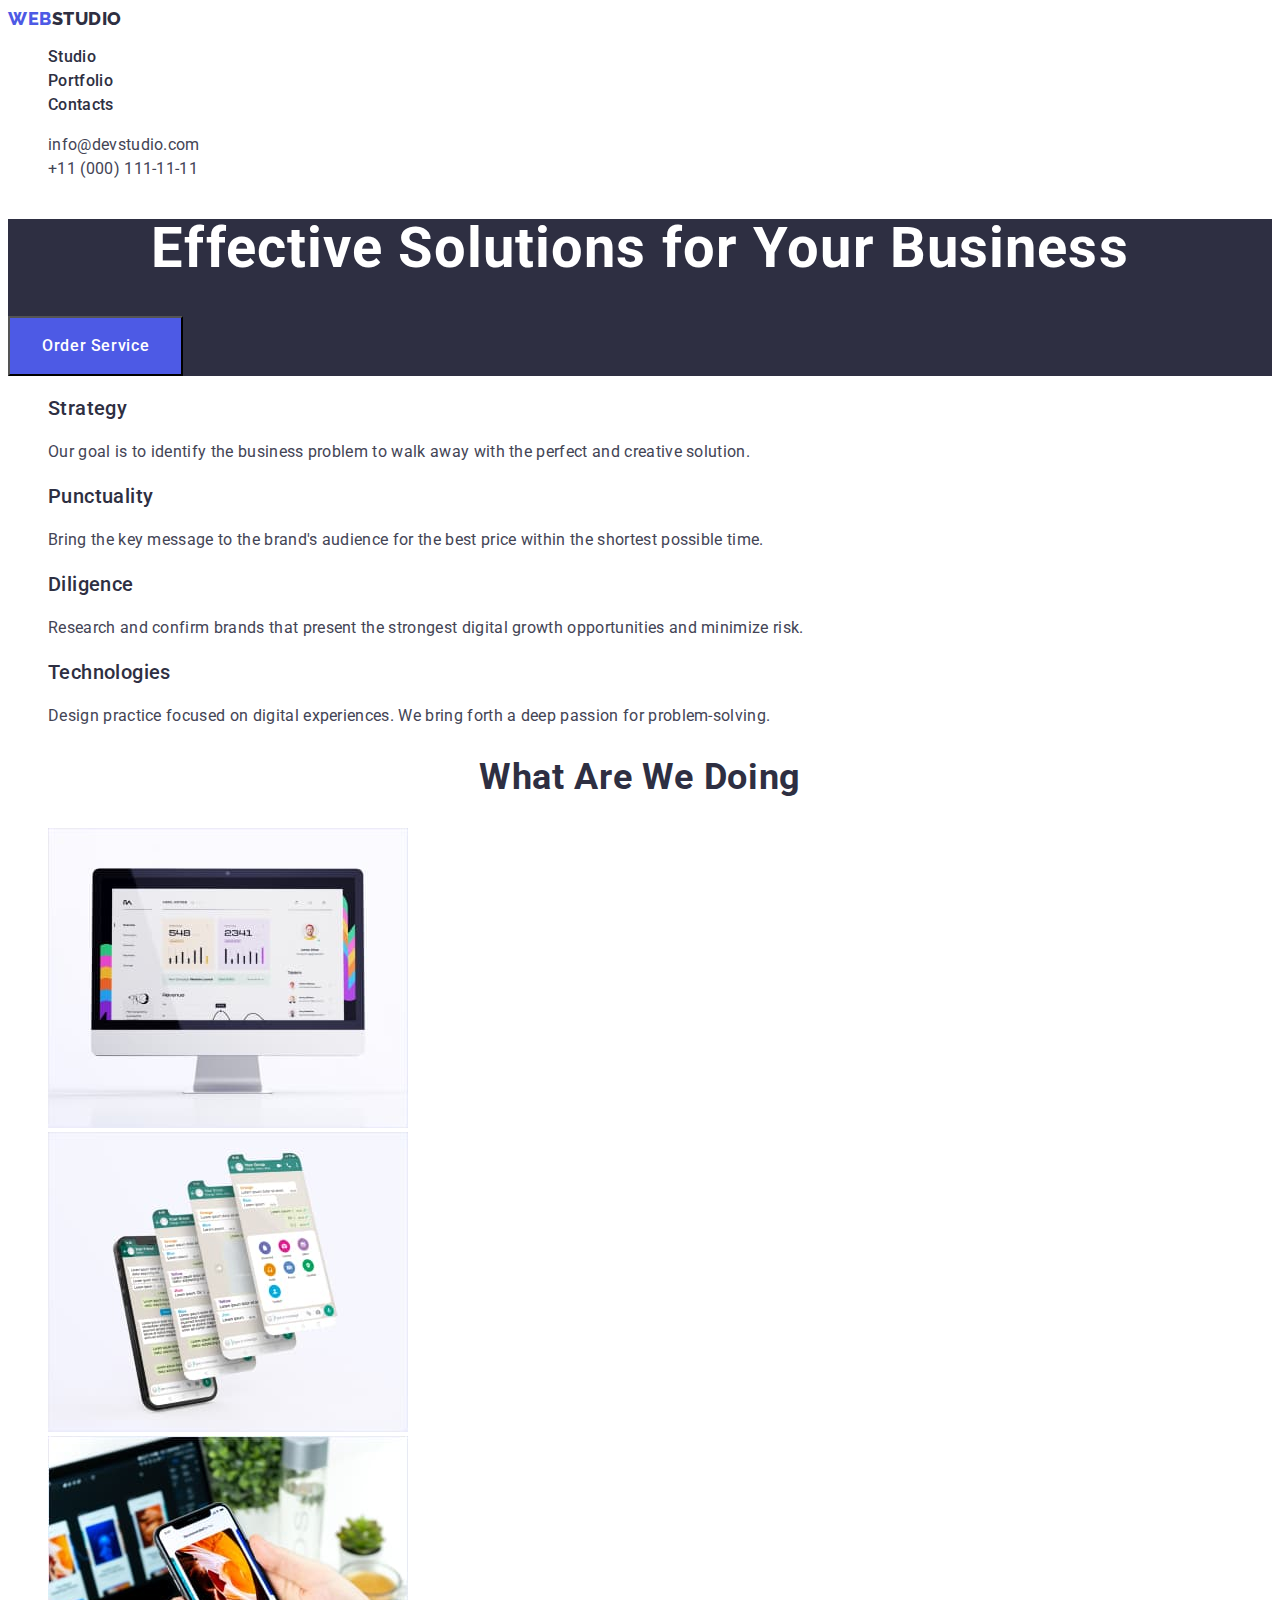
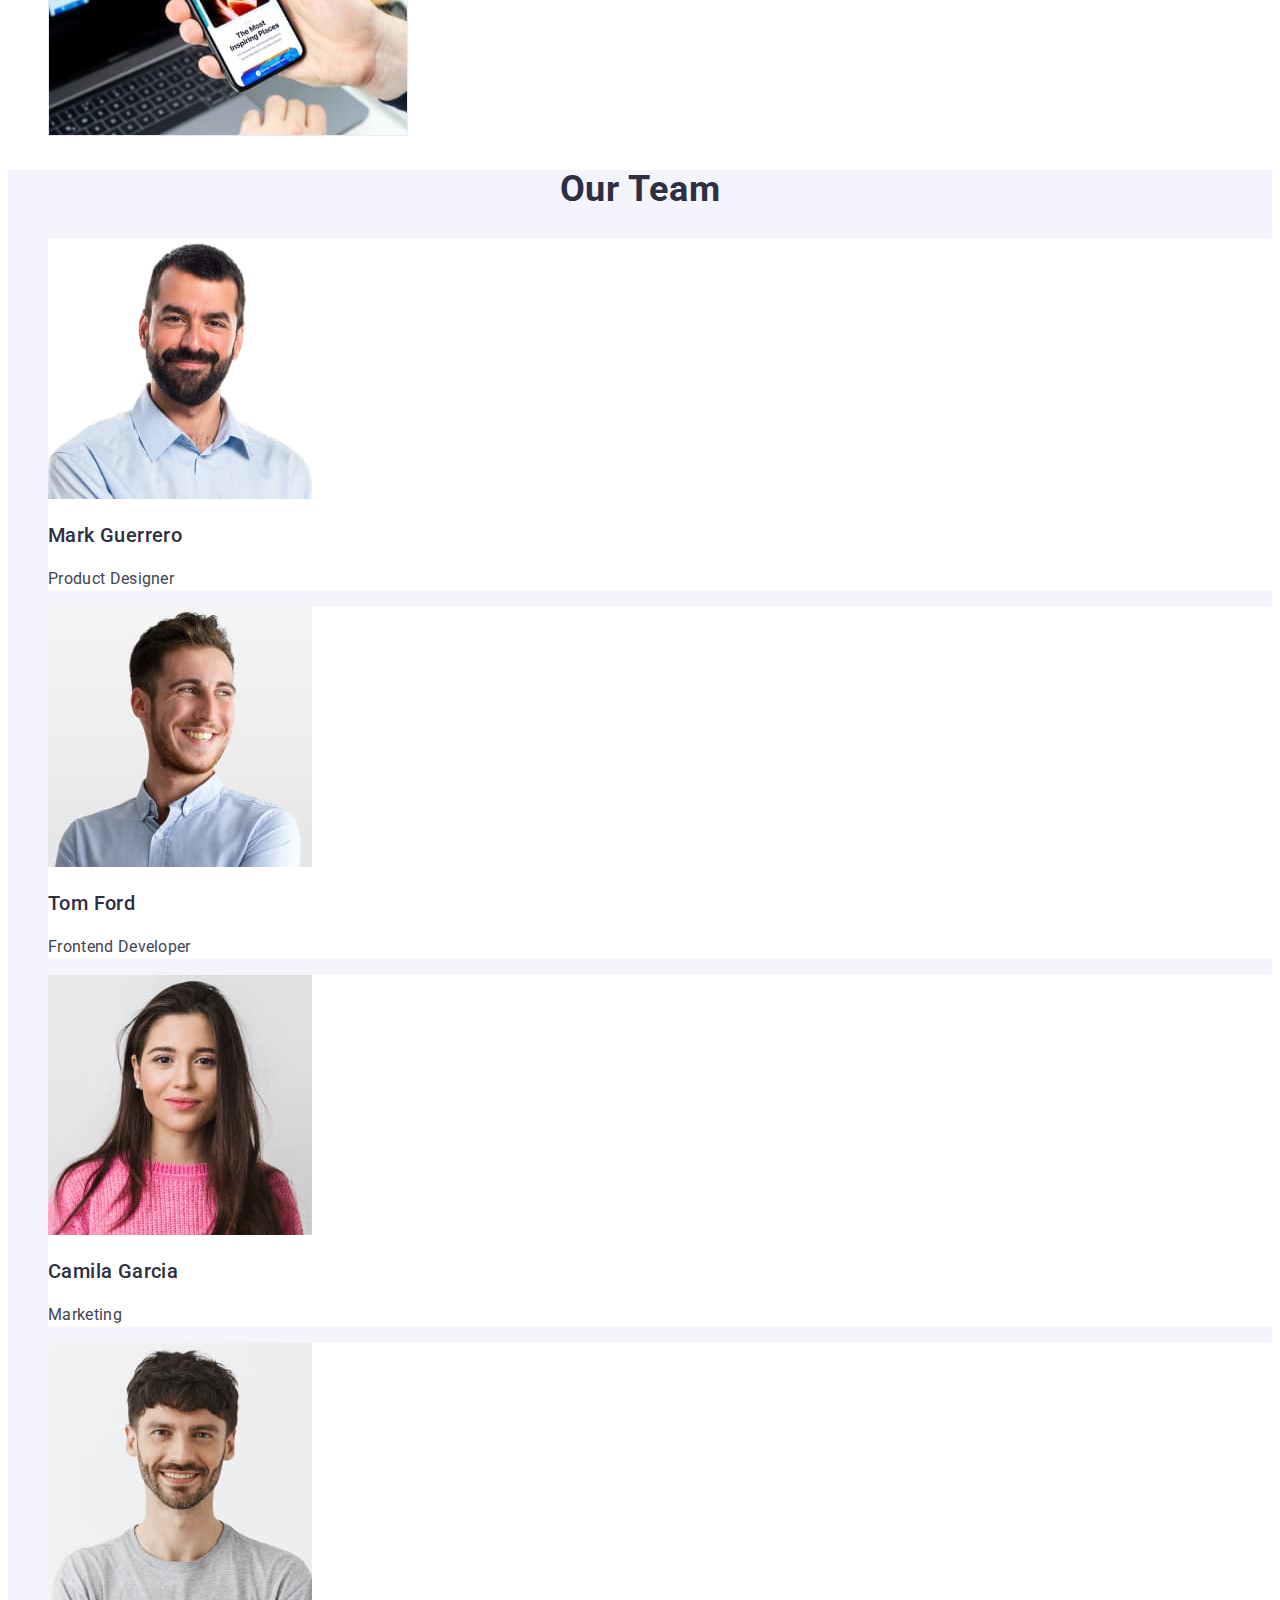
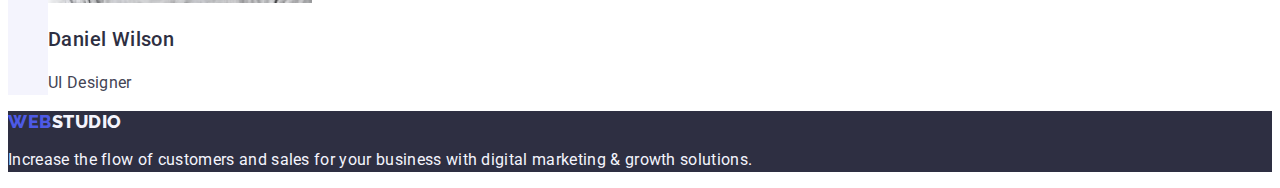
<file: index.html>
<!DOCTYPE html>
<html lang="en">
  <head>
    <meta charset="UTF-8" />
    <meta http-equiv="X-UA-Compatible" content="IE=edge" />
    <meta name="viewport" content="width=device-width, initial-scale=1.0" />
    <title>WebStudio</title>

    <link rel="preconnect" href="https://fonts.googleapis.com" />
    <link rel="preconnect" href="https://fonts.gstatic.com" crossorigin />
    <link
      href="https://fonts.googleapis.com/css2?family=Raleway:wght@700;800&family=Roboto:wght@400;500;700;900&display=swap"
      rel="stylesheet"
    />

    <link rel="stylesheet" href="./css/styles.css" />
  </head>
  <body>
    <header>
      <nav>
        <a class="logo-link link" href="./index.html"
          >Web<span class="logo-link-theame-dark">Studio</span></a
        >

        <ul class="menu list">
          <li class="menu-item"><a class="menu-link link" href="./index.html">Studio</a></li>
          <li class="menu-item"><a class="menu-link link" href="./portfolio.html">Portfolio</a></li>
          <li class="menu-item"><a class="menu-link link" href="">Contacts</a></li>
        </ul>
      </nav>

      <address class="contacts">
        <ul class="contacts-list list">
          <li class="contacts-item">
            <a class="contacts-link link" href="mailto:info@devstudio.com">info@devstudio.com</a>
          </li>
          <li class="contacts-item">
            <a class="contacts-link link" href="tel:+110001111111">+11 (000) 111-11-11</a>
          </li>
        </ul>
      </address>
    </header>

    <main>
      <!-- Hero section -->
      <section class="hero-section">
        <h1 class="hero-title">Effective Solutions for Your Business</h1>
        <button class="hero-btn" type="button">Order Service</button>
      </section>

      <!-- About section -->
      <section class="about-section">
        <h2 class="section-title" hidden>About</h2>
        <ul class="about-list list">
          <li class="about-item">
            <h3 class="section-item-title">Strategy</h3>
            <p class="section-item-text">
              Our goal is to identify the business problem to walk away with the perfect and
              creative solution.
            </p>
          </li>
          <li class="about-item">
            <h3 class="section-item-title">Punctuality</h3>
            <p class="section-item-text">
              Bring the key message to the brand's audience for the best price within the shortest
              possible time.
            </p>
          </li>
          <li class="about-list-item">
            <h3 class="section-item-title">Diligence</h3>
            <p class="section-item-text">
              Research and confirm brands that present the strongest digital growth opportunities
              and minimize risk.
            </p>
          </li>
          <li class="about-list-item">
            <h3 class="section-item-title">Technologies</h3>
            <p class="section-item-text">
              Design practice focused on digital experiences. We bring forth a deep passion for
              problem-solving.
            </p>
          </li>
        </ul>
      </section>

      <!-- Work section -->
      <section class="work-section">
        <h2 class="section-title">What are we doing</h2>
        <ul class="work-list list">
          <li class="work-list-item">
            <img
              class="work-list-img"
              src="./images/work/work1.jpg"
              alt="Work 1"
              width="360"
              height="300"
            />
          </li>
          <li class="work-list-item">
            <img
              class="work-list-img"
              src="./images/work/work2.jpg"
              alt="Work 2"
              width="360"
              height="300"
            />
          </li>
          <li class="work-list-item">
            <img
              class="work-list-img"
              src="./images/work/work3.jpg"
              alt="Work 3"
              width="360"
              height="300"
            />
          </li>
        </ul>
      </section>

      <!-- Team section -->
      <section class="team-section">
        <h2 class="section-title">Our Team</h2>
        <ul class="team-list list">
          <li class="team-list-item">
            <img
              class="team-list-img"
              src="./images/team/mark.jpg"
              alt="Mark Guerrero"
              width="264"
              height="260"
            />
            <h3 class="section-item-title">Mark Guerrero</h3>
            <p class="section-item-text">Product Designer</p>
          </li>
          <li class="team-list-item">
            <img
              class="team-list-img"
              src="./images/team/tom.jpg"
              alt="Tom Ford"
              width="264"
              height="260"
            />
            <h3 class="section-item-title">Tom Ford</h3>
            <p class="section-item-text">Frontend Developer</p>
          </li>
          <li class="team-list-item">
            <img
              class="team-list-img"
              src="./images/team/camila.jpg"
              alt="Camila Garcia"
              width="264"
              height="260"
            />
            <h3 class="section-item-title">Camila Garcia</h3>
            <p class="section-item-text">Marketing</p>
          </li>
          <li class="team-list-item">
            <img
              class="team-list-img"
              src="./images/team/daniel.jpg"
              alt="Daniel Wilson"
              width="264"
              height="260"
            />
            <h3 class="section-item-title">Daniel Wilson</h3>
            <p class="section-item-text">UI Designer</p>
          </li>
        </ul>
      </section>
    </main>

    <!-- Footer section -->
    <footer class="footer-section">
      <a class="logo-link link" href="./index.html"
        >Web<span class="logo-link-theame-light">Studio</span></a
      >

      <p class="footer-text">
        Increase the flow of customers and sales for your business with digital marketing & growth
        solutions.
      </p>
    </footer>
  </body>
</html>
</file>
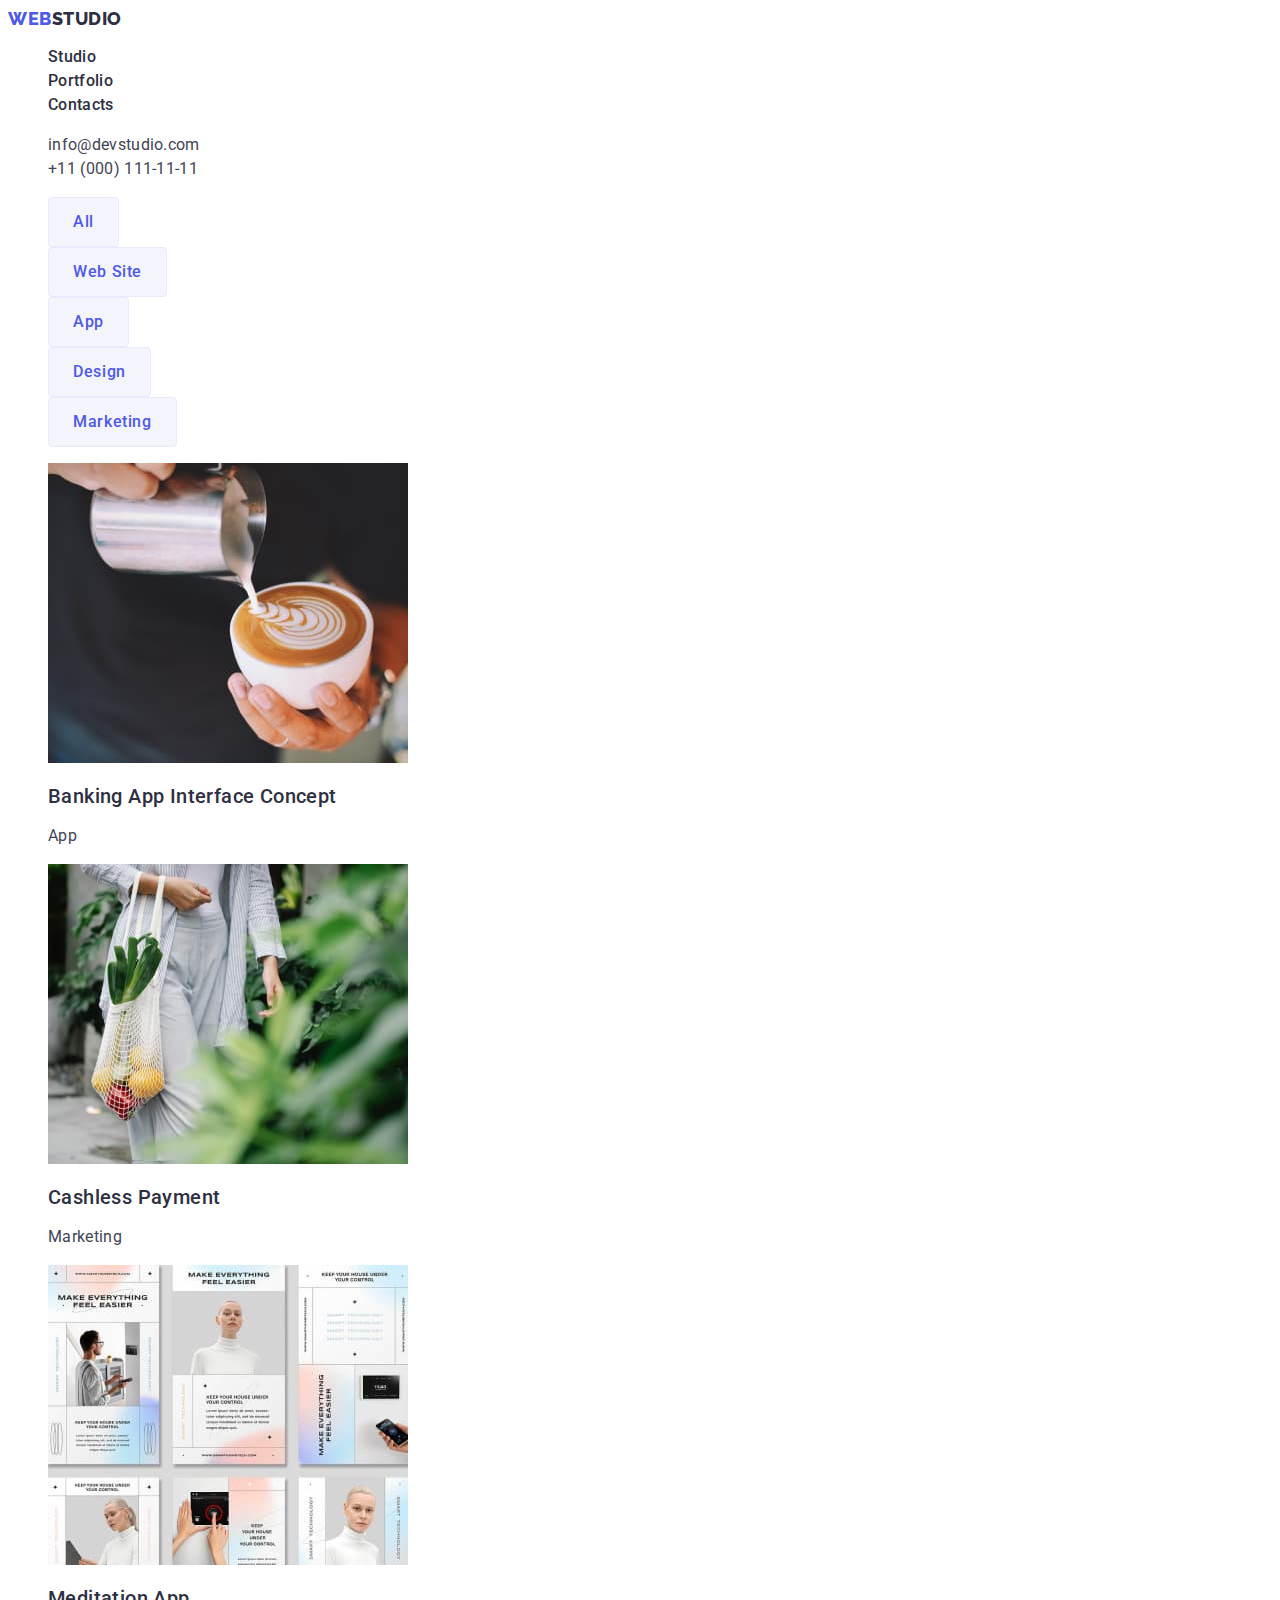
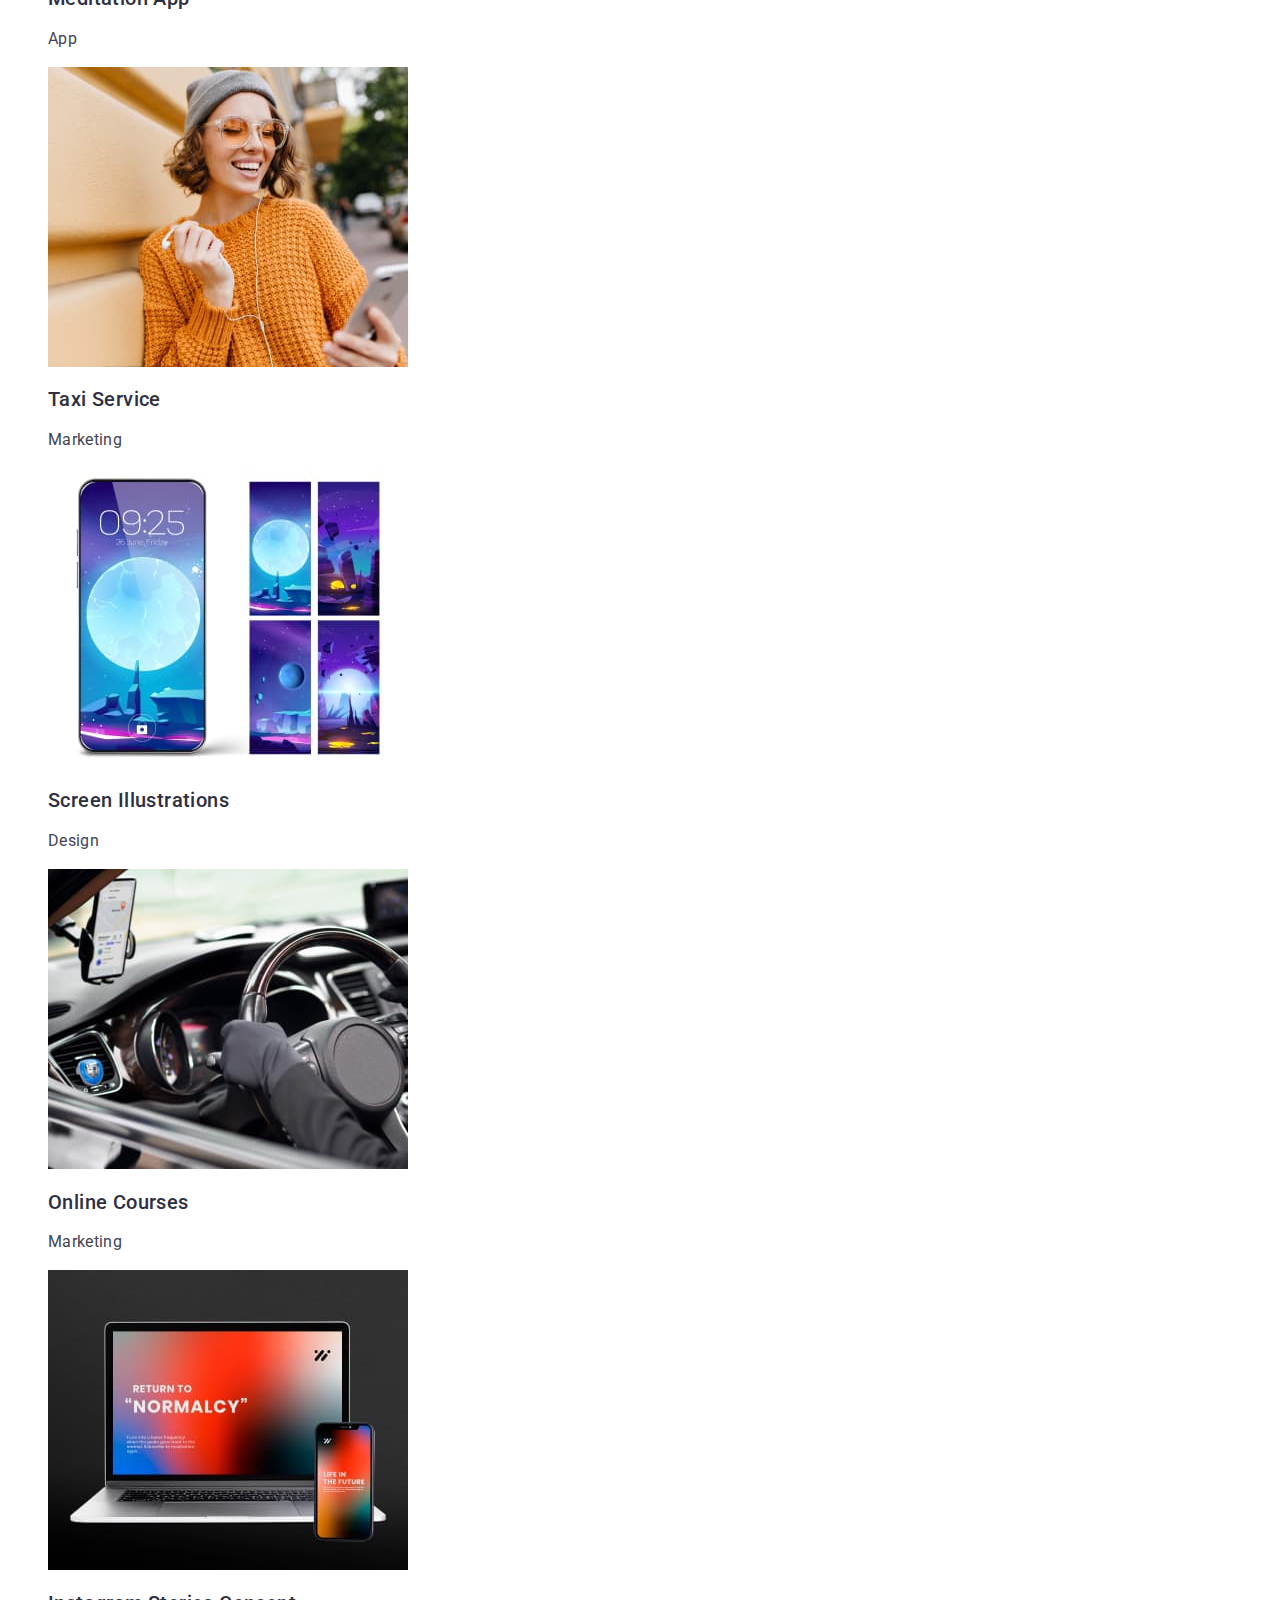
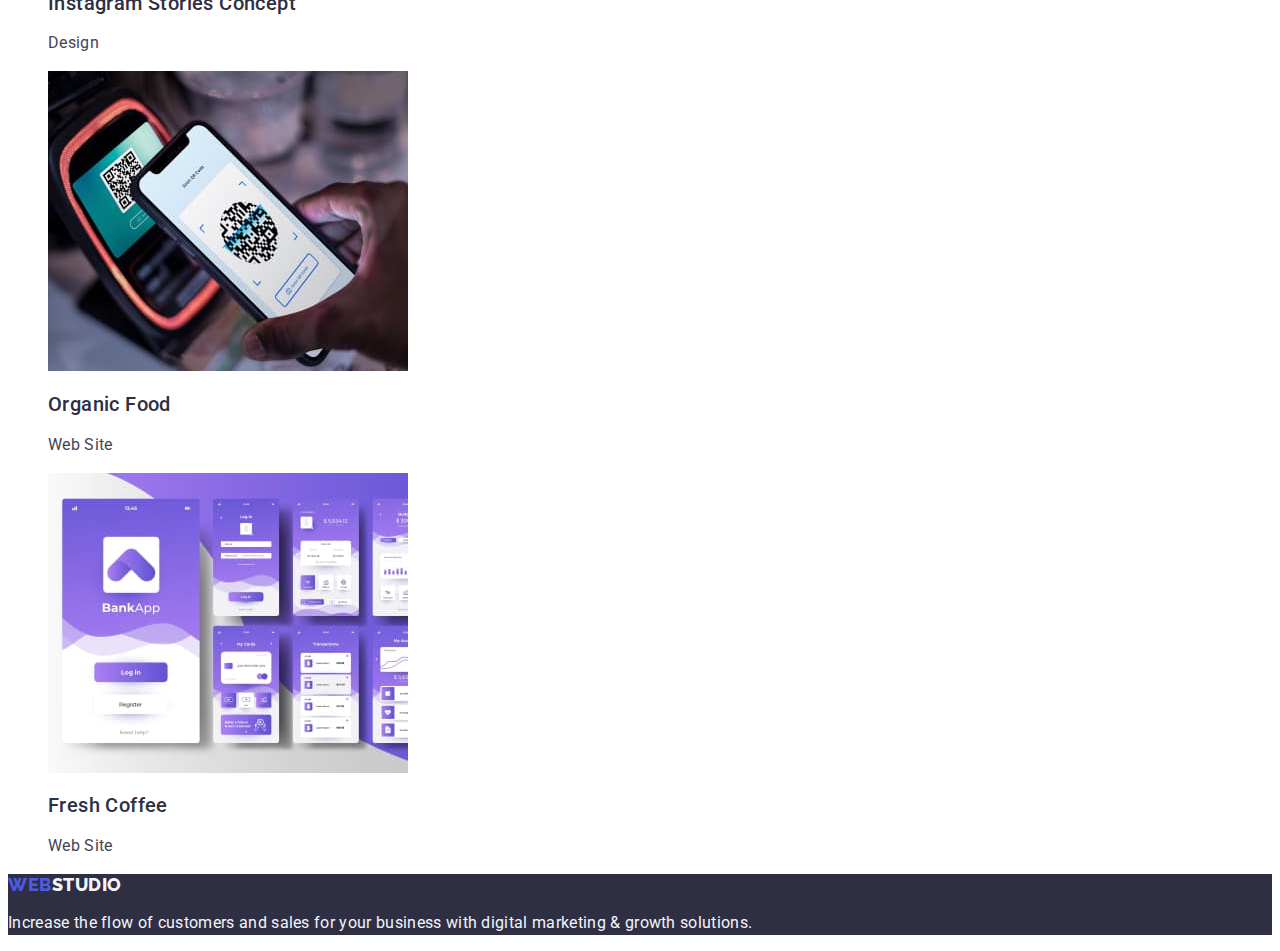
<file: portfolio.html>
<!DOCTYPE html>
<html lang="en">
  <head>
    <meta charset="UTF-8" />
    <meta http-equiv="X-UA-Compatible" content="IE=edge" />
    <meta name="viewport" content="width=device-width, initial-scale=1.0" />
    <title>Portfolio</title>

    <link rel="preconnect" href="https://fonts.googleapis.com" />
    <link rel="preconnect" href="https://fonts.gstatic.com" crossorigin />
    <link
      href="https://fonts.googleapis.com/css2?family=Raleway:wght@700;800&family=Roboto:wght@400;500;700;900&display=swap"
      rel="stylesheet"
    />

    <link rel="stylesheet" href="./css/styles.css" />
  </head>
  <body>
    <header>
      <nav>
        <a class="logo-link link" href="./index.html"
          >Web<span class="logo-link-theame-dark">Studio</span></a
        >

        <ul class="menu list">
          <li class="menu-item"><a class="menu-link link" href="./index.html">Studio</a></li>
          <li class="menu-item"><a class="menu-link link" href="./portfolio.html">Portfolio</a></li>
          <li class="menu-item"><a class="menu-link link" href="">Contacts</a></li>
        </ul>
      </nav>

      <address class="contacts">
        <ul class="contacts-list list">
          <li class="contacts-item">
            <a class="contacts-link link" href="mailto:info@devstudio.com">info@devstudio.com</a>
          </li>
          <li class="contacts-item">
            <a class="contacts-link link" href="tel:+110001111111">+11 (000) 111-11-11</a>
          </li>
        </ul>
      </address>
    </header>

    <main>
      <!-- Portfolio section -->
      <section class="portfolio-section">
        <h1 hidden>Portfolio</h1>
        <ul class="portfolio-menu list">
          <li class="portfolio-menu-item">
            <button class="portfolio-menu-button" type="button">All</button>
          </li>
          <li class="portfolio-menu-item">
            <button class="portfolio-menu-button" type="button">Web Site</button>
          </li>
          <li class="portfolio-menu-item">
            <button class="portfolio-menu-button" type="button">App</button>
          </li>
          <li class="portfolio-menu-item">
            <button class="portfolio-menu-button" type="button">Design</button>
          </li>
          <li class="portfolio-menu-item">
            <button class="portfolio-menu-button" type="button">Marketing</button>
          </li>
        </ul>

        <ul class="portfolio-list list">
          <li class="portfolio-item">
            <a class="portfolio-item-link link" href="">
              <img
                class="portfolio-item-img"
                src="./images/portfolio/img-1.jpg"
                alt="Banking App Interface Concept"
                width="360"
                height="300"
              />
              <h2 class="section-item-title">Banking App Interface Concept</h2>
              <p class="section-item-text">App</p>
            </a>
          </li>
          <li class="portfolio-item">
            <a class="portfolio-item-link link" href="">
              <img
                class="portfolio-item-img"
                src="./images/portfolio/img-2.jpg"
                alt="Cashless Payment"
                width="360"
                height="300"
              />
              <h2 class="section-item-title">Cashless Payment</h2>
              <p class="section-item-text">Marketing</p>
            </a>
          </li>
          <li class="portfolio-item">
            <a class="portfolio-item-link link" href="">
              <img
                class="portfolio-item-img"
                src="./images/portfolio/img-3.jpg"
                alt="Meditation App"
                width="360"
                height="300"
              />
              <h2 class="section-item-title">Meditation App</h2>
              <p class="section-item-text">App</p>
            </a>
          </li>
          <li class="portfolio-item">
            <a class="portfolio-item-link link" href="">
              <img
                class="portfolio-item-img"
                src="./images/portfolio/img-4.jpg"
                alt="Taxi Service"
                width="360"
                height="300"
              />
              <h2 class="section-item-title">Taxi Service</h2>
              <p class="section-item-text">Marketing</p>
            </a>
          </li>
          <li class="portfolio-item">
            <a class="portfolio-item-link link" href="">
              <img
                class="portfolio-item-img"
                src="./images/portfolio/img-5.jpg"
                alt="Screen Illustrations"
                width="360"
                height="300"
              />
              <h2 class="section-item-title">Screen Illustrations</h2>
              <p class="section-item-text">Design</p>
            </a>
          </li>
          <li class="portfolio-item">
            <a class="portfolio-item-link link" href="">
              <img
                class="portfolio-item-img"
                src="./images/portfolio/img-6.jpg"
                alt="Online Courses"
                width="360"
                height="300"
              />
              <h2 class="section-item-title">Online Courses</h2>
              <p class="section-item-text">Marketing</p>
            </a>
          </li>
          <li class="portfolio-item">
            <a class="portfolio-item-link link" href="">
              <img
                class="portfolio-item-img"
                src="./images/portfolio/img-7.jpg"
                alt="Instagram Stories Concept"
                width="360"
                height="300"
              />
              <h2 class="section-item-title">Instagram Stories Concept</h2>
              <p class="section-item-text">Design</p>
            </a>
          </li>
          <li class="portfolio-item">
            <a class="portfolio-item-link link" href="">
              <img
                class="portfolio-item-img"
                src="./images/portfolio/img-8.jpg"
                alt="Organic Food"
                width="360"
                height="300"
              />
              <h2 class="section-item-title">Organic Food</h2>
              <p class="section-item-text">Web Site</p>
            </a>
          </li>
          <li class="portfolio-item">
            <a class="portfolio-item-link link" href="">
              <img
                class="portfolio-item-img"
                src="./images/portfolio/img-9.jpg"
                alt="Fresh Coffee"
                width="360"
                height="300"
              />
              <h2 class="section-item-title">Fresh Coffee</h2>
              <p class="section-item-text">Web Site</p>
            </a>
          </li>
        </ul>
      </section>
    </main>

    <!-- Footer section -->
    <footer class="footer-section">
      <a class="logo-link link" href="./index.html"
        >Web<span class="logo-link-theame-light">Studio</span></a
      >

      <p class="footer-text">
        Increase the flow of customers and sales for your business with digital marketing & growth
        solutions.
      </p>
    </footer>
  </body>
</html>
</file>
<file: css/styles.css>
:root {
  --general-font-color: #434455;
  --white-color: #ffffff;
  --dark-color: #2e2f42;
  --light-color: #f4f4fd;
  --link-color: #4d5ae5;
  --link-active-color: #404bbf;
}

body {
  font-family: 'Roboto', sans-serif;
  color: var(--general-font-color);
  background-color: var(--white-color);
}

.list {
  list-style: none;
}

.link {
  text-decoration: none;
}

/* ======================= Components section ========================== */

.logo-link {
  font-family: 'Raleway', sans-serif;
  font-weight: 800;
  font-size: 18px;
  line-height: 1.17;
  letter-spacing: 0.03em;
  text-transform: uppercase;
  color: var(--link-color);
}

.logo-link-theame-dark {
  color: var(--dark-color);
}

.logo-link-theame-light {
  color: var(--light-color);
}

.section-title {
  font-weight: 700;
  font-size: 36px;
  line-height: 1.11;
  letter-spacing: 0.02em;
  text-align: center;
  text-transform: capitalize;
  color: var(--dark-color);
}

.section-item-title {
  font-weight: 500;
  font-size: 20px;
  line-height: 1.2;
  letter-spacing: 0.02em;
  color: var(--dark-color);
}

.section-item-text {
  font-size: 16px;
  line-height: 1.5;
  letter-spacing: 0.02em;
  color: var(--general-font-color);
}

/* ======================= Components section ========================== */

/* ======================= Header section ========================== */

.menu-link {
  font-weight: 500;
  font-size: 16px;
  line-height: 1.5;
  letter-spacing: 0.02em;
  color: var(--dark-color);
}

.menu-link:hover,
.menu-link:focus {
  color: var(--link-active-color);
}

.contacts {
  font-style: normal;
}

.contacts-link {
  font-style: normal;

  font-size: 16px;
  line-height: 1.5;
  letter-spacing: 0.02em;
  color: var(--general-font-color);
}

.contacts-link:hover,
.contacts-link:focus {
  color: var(--link-active-color);
}

/* ======================= /Header section ========================== */

/* ======================= Hero section ========================== */
.hero-section {
  background-color: var(--dark-color);
}

.hero-title {
  font-weight: 700;
  font-size: 56px;
  line-height: 1.07;
  text-align: center;
  letter-spacing: 0.02em;
  color: var(--white-color);
}

.hero-btn {
  font-family: 'Roboto', sans-serif;
  font-weight: 500;
  font-size: 16px;
  line-height: 1.5;
  letter-spacing: 0.04em;

  cursor: pointer;
  padding: 16px 32px;
  background-color: var(--link-color);
  color: var(--white-color);
}

.hero-btn:hover,
.hero-btn:focus {
  background-color: var(--link-active-color);
}

/* ======================= /Hero section ========================== */

/* ======================= About section ========================== */
.about-section {
  background-color: var(--white-color);
}
/* ======================= /About section ========================== */

/* ======================= Work section ========================== */
.work-section {
  background-color: var(--white-color);
}

/* ======================= /Work section ========================== */

/* ======================= Team section ========================== */

.team-section {
  background-color: var(--light-color);
}

.team-list-item {
  background-color: var(--white-color);
}

/* ======================= /Team section ========================== */

/* ======================= Portfolio section ========================== */

.portfolio-menu-button {
  font-family: 'Roboto', sans-serif;
  font-weight: 500;
  font-size: 16px;
  line-height: 1.5;
  letter-spacing: 0.04em;
  color: #4d5ae5;

  padding: 12px 24px;
  background: var(--light-color);
  border: 1px solid #e7e9fc;
  border-radius: 4px;
  cursor: pointer;
}

.portfolio-menu-button:hover,
.portfolio-menu-button:focus {
  background: #404bbf;
  color: var(--white-color);
  box-shadow: 0px 3px 1px rgba(0, 0, 0, 0.1), 0px 2px 1px rgba(0, 0, 0, 0.08),
    0px 2px 2px rgba(0, 0, 0, 0.12);
}

/* ======================= /Portfolio section ========================== */

/* ======================= Footer section ========================== */

.footer-section {
  background-color: var(--dark-color);
}

.footer-text {
  font-size: 16px;
  line-height: 1.5;
  letter-spacing: 0.02em;
  color: var(--light-color);
}

/* ======================= /Footer section ========================== */
</file>
